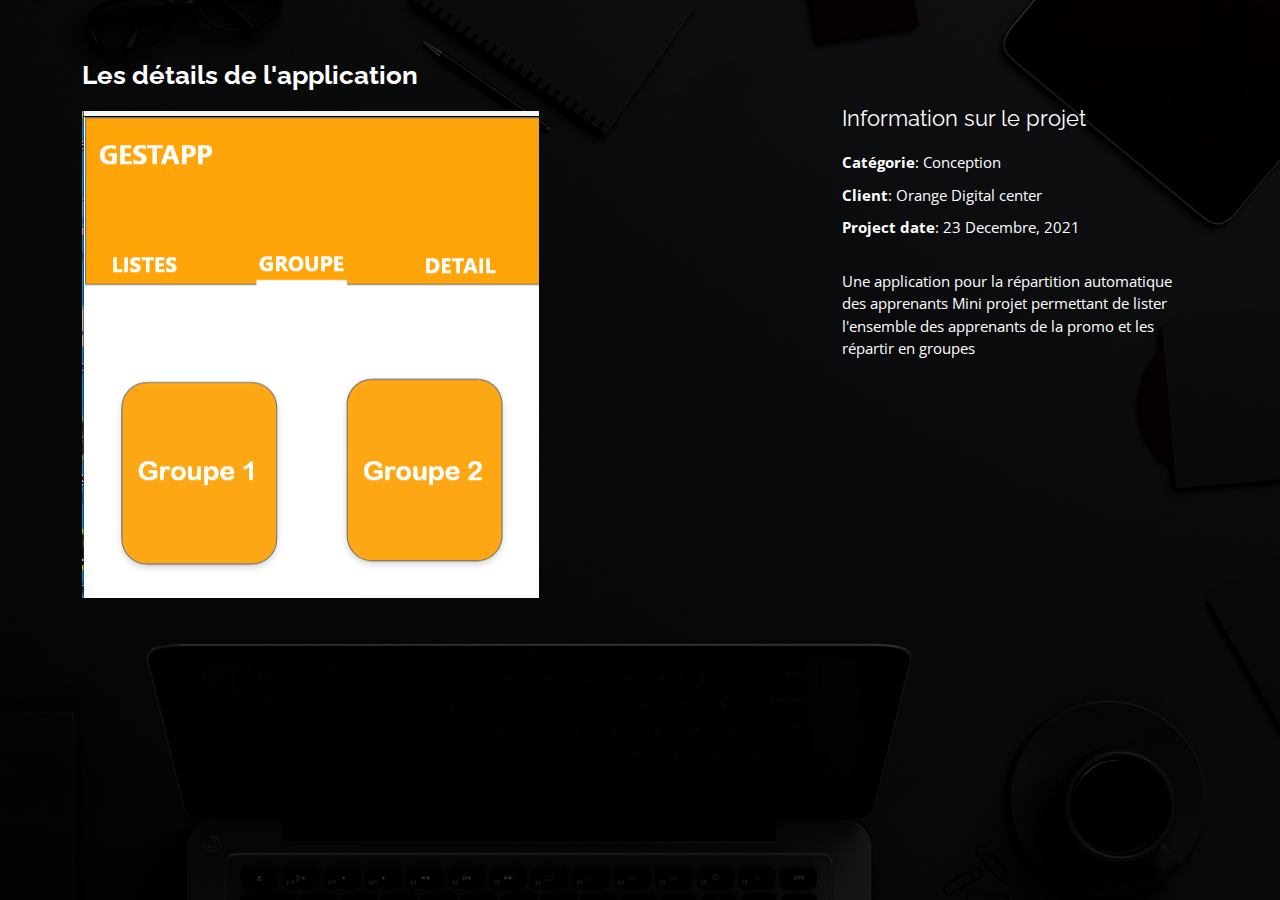
<file: groupe-details.html>
<!DOCTYPE html>
<html lang="en">

<head>
  <meta charset="utf-8">
  <meta content="width=device-width, initial-scale=1.0" name="viewport">

  <title>Portfolio Details</title>
  <meta content="" name="description">
  <meta content="" name="keywords">

  <!-- Favicons -->
  <link href="assets/img/favicon.png" rel="icon">
  <link href="assets/img/apple-touch-icon.png" rel="apple-touch-icon">

  <!-- Google Fonts -->
  <link href="https://fonts.googleapis.com/css?family=Open+Sans:300,300i,400,400i,600,600i,700,700i|Raleway:300,300i,400,400i,500,500i,600,600i,700,700i|Poppins:300,300i,400,400i,500,500i,600,600i,700,700i" rel="stylesheet">

  <!-- Vendor CSS Files -->
  <link href="assets/vendor/bootstrap/css/bootstrap.min.css" rel="stylesheet">
  <link href="assets/vendor/bootstrap-icons/bootstrap-icons.css" rel="stylesheet">
  <link href="assets/vendor/boxicons/css/boxicons.min.css" rel="stylesheet">
  <link href="assets/vendor/glightbox/css/glightbox.min.css" rel="stylesheet">
  <link href="assets/vendor/remixicon/remixicon.css" rel="stylesheet">
  <link href="assets/vendor/swiper/swiper-bundle.min.css" rel="stylesheet">

  <!-- Template Main CSS File -->
  <link href="assets/css/style.css" rel="stylesheet">

  <!-- =======================================================
  * Template Name: Personal - v4.7.0
  * Template URL: https://bootstrapmade.com/personal-free-resume-bootstrap-template/
  * Author: BootstrapMade.com
  * License: https://bootstrapmade.com/license/
  ======================================================== -->
</head>

<body>

  <main id="main">

    <!-- ======= Portfolio Details ======= -->
    <div id="portfolio-details" class="portfolio-details">
      <div class="container">

        <div class="row">

          <div class="col-lg-8">
            <h2 class="portfolio-title">Les détails de l'application</h2>

            <div class="portfolio-details-slider swiper">
              <div class="swiper-wrapper align-items-center">

                <div>
                  <img src="assets/img/app/groupe.png" alt="">
                </div>

              </div>
            </div>

          </div>

          <div class="col-lg-4 portfolio-info">
            <h3>Information sur le projet</h3>
            <ul>
              <li><strong>Catégorie</strong>: Conception</li>
              <li><strong>Client</strong>: Orange Digital center</li>
              <li><strong>Project date</strong>: 23 Decembre, 2021</li>
            </ul>

            <p>
              Une application pour la répartition automatique des apprenants
              Mini projet  permettant de lister l'ensemble des apprenants de la promo et les répartir en groupes
            </p>
          </div>

        </div>

      </div>
    </div><!-- End Portfolio Details -->

  </main><!-- End #main -->

  <!-- Vendor JS Files -->
  <script src="assets/vendor/purecounter/purecounter.js"></script>
  <script src="assets/vendor/bootstrap/js/bootstrap.bundle.min.js"></script>
  <script src="assets/vendor/glightbox/js/glightbox.min.js"></script>
  <script src="assets/vendor/isotope-layout/isotope.pkgd.min.js"></script>
  <script src="assets/vendor/swiper/swiper-bundle.min.js"></script>
  <script src="assets/vendor/waypoints/noframework.waypoints.js"></script>
  <script src="assets/vendor/php-email-form/validate.js"></script>

  <!-- Template Main JS File -->
  <script src="assets/js/main.js"></script>

</body>

</html>
</file>
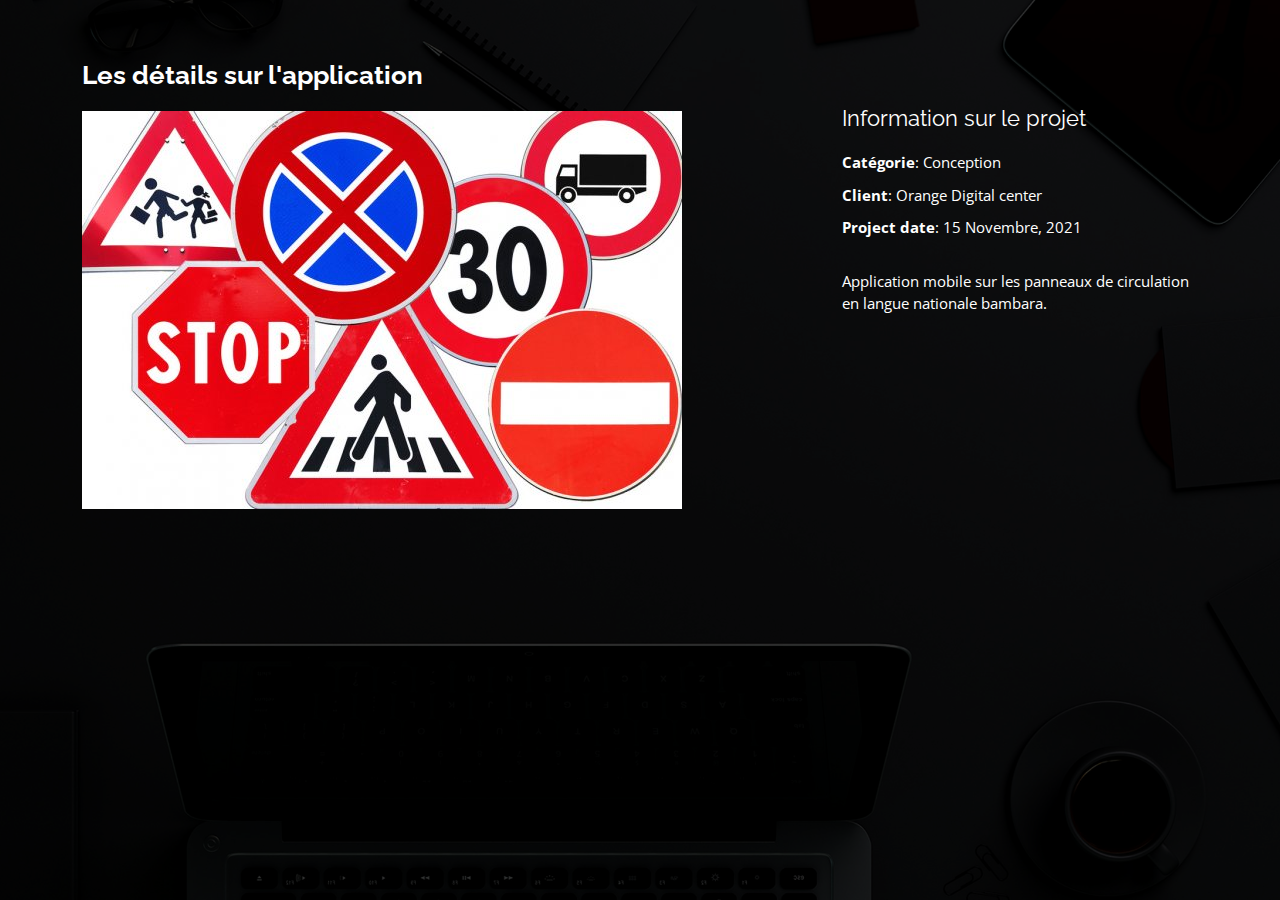
<file: panneau-details.html>
<!DOCTYPE html>
<html lang="en">

<head>
  <meta charset="utf-8">
  <meta content="width=device-width, initial-scale=1.0" name="viewport">

  <title>Portfolio Details</title>
  <meta content="" name="description">
  <meta content="" name="keywords">

  <!-- Favicons -->
  <link href="assets/img/favicon.png" rel="icon">
  <link href="assets/img/apple-touch-icon.png" rel="apple-touch-icon">

  <!-- Google Fonts -->
  <link href="https://fonts.googleapis.com/css?family=Open+Sans:300,300i,400,400i,600,600i,700,700i|Raleway:300,300i,400,400i,500,500i,600,600i,700,700i|Poppins:300,300i,400,400i,500,500i,600,600i,700,700i" rel="stylesheet">

  <!-- Vendor CSS Files -->
  <link href="assets/vendor/bootstrap/css/bootstrap.min.css" rel="stylesheet">
  <link href="assets/vendor/bootstrap-icons/bootstrap-icons.css" rel="stylesheet">
  <link href="assets/vendor/boxicons/css/boxicons.min.css" rel="stylesheet">
  <link href="assets/vendor/glightbox/css/glightbox.min.css" rel="stylesheet">
  <link href="assets/vendor/remixicon/remixicon.css" rel="stylesheet">
  <link href="assets/vendor/swiper/swiper-bundle.min.css" rel="stylesheet">

  <!-- Template Main CSS File -->
  <link href="assets/css/style.css" rel="stylesheet">

  <!-- =======================================================
  * Template Name: Personal - v4.7.0
  * Template URL: https://bootstrapmade.com/personal-free-resume-bootstrap-template/
  * Author: BootstrapMade.com
  * License: https://bootstrapmade.com/license/
  ======================================================== -->
</head>

<body>

  <main id="main">

    <!-- ======= Portfolio Details ======= -->
    <div id="portfolio-details" class="portfolio-details">
      <div class="container">

        <div class="row">

          <div class="col-lg-8">
            <h2 class="portfolio-title">Les détails sur l'application</h2>

            <div class="portfolio-details-slider swiper">
              <div class="swiper-wrapper align-items-center">

                <div>
                  <img src="assets/img/app/panneau.jpg" alt="">
                </div>

              </div>
            </div>

          </div>

          <div class="col-lg-4 portfolio-info">
            <h3>Information sur le projet</h3>
            <ul>
              <li><strong>Catégorie</strong>: Conception</li>
              <li><strong>Client</strong>: Orange Digital center</li>
              <li><strong>Project date</strong>: 15 Novembre, 2021</li>
            </ul>

            <p>
              Application mobile sur les panneaux de circulation en langue nationale bambara.
            </p>
          </div>

        </div>

      </div>
    </div><!-- End Portfolio Details -->

  </main><!-- End #main -->

  <!-- Vendor JS Files -->
  <script src="assets/vendor/purecounter/purecounter.js"></script>
  <script src="assets/vendor/bootstrap/js/bootstrap.bundle.min.js"></script>
  <script src="assets/vendor/glightbox/js/glightbox.min.js"></script>
  <script src="assets/vendor/isotope-layout/isotope.pkgd.min.js"></script>
  <script src="assets/vendor/swiper/swiper-bundle.min.js"></script>
  <script src="assets/vendor/waypoints/noframework.waypoints.js"></script>
  <script src="assets/vendor/php-email-form/validate.js"></script>

  <!-- Template Main JS File -->
  <script src="assets/js/main.js"></script>

</body>

</html>
</file>
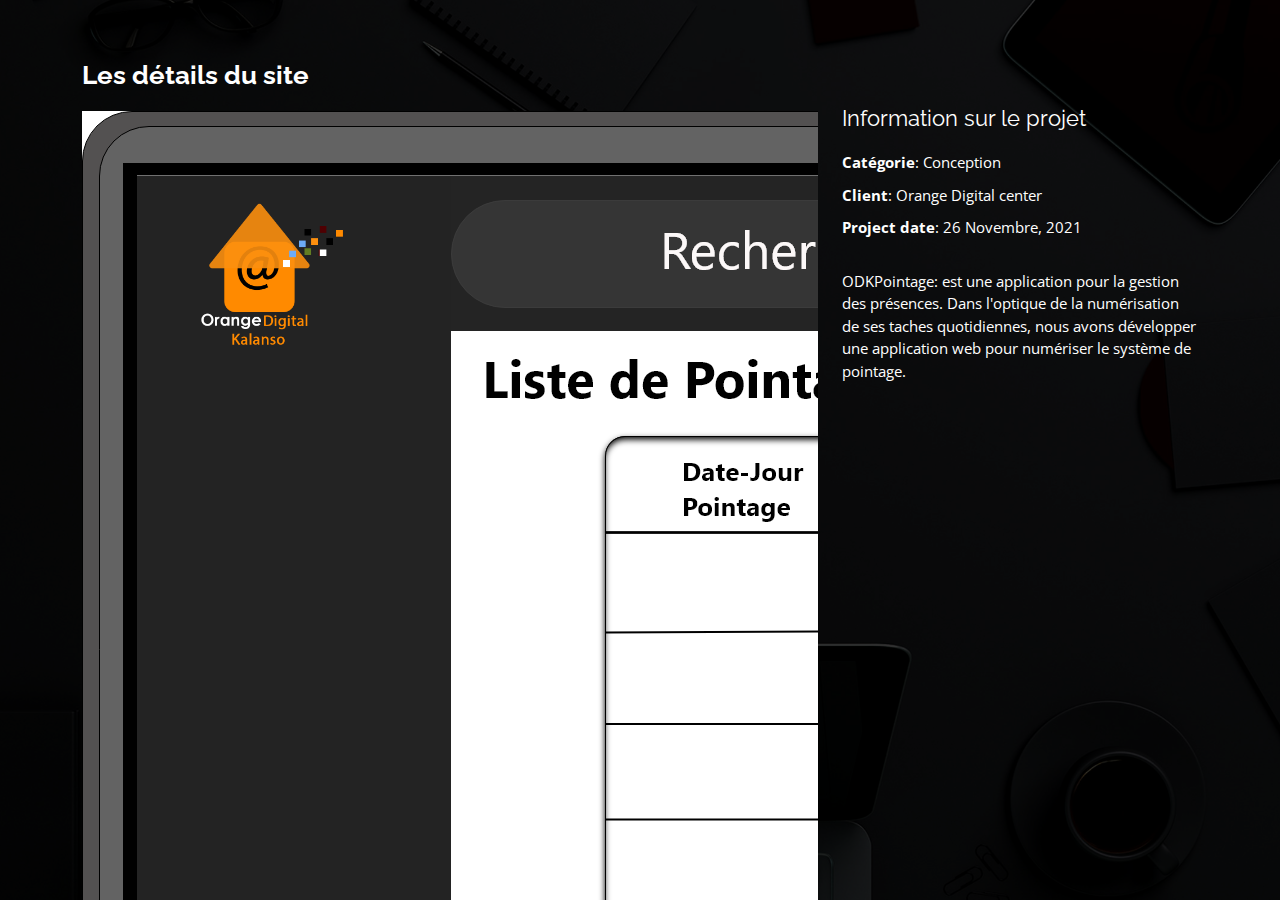
<file: pointage-details.html>
<!DOCTYPE html>
<html lang="en">

<head>
  <meta charset="utf-8">
  <meta content="width=device-width, initial-scale=1.0" name="viewport">

  <title>Portfolio Details</title>
  <meta content="" name="description">
  <meta content="" name="keywords">

  <!-- Favicons -->
  <link href="assets/img/favicon.png" rel="icon">
  <link href="assets/img/apple-touch-icon.png" rel="apple-touch-icon">

  <!-- Google Fonts -->
  <link href="https://fonts.googleapis.com/css?family=Open+Sans:300,300i,400,400i,600,600i,700,700i|Raleway:300,300i,400,400i,500,500i,600,600i,700,700i|Poppins:300,300i,400,400i,500,500i,600,600i,700,700i" rel="stylesheet">

  <!-- Vendor CSS Files -->
  <link href="assets/vendor/bootstrap/css/bootstrap.min.css" rel="stylesheet">
  <link href="assets/vendor/bootstrap-icons/bootstrap-icons.css" rel="stylesheet">
  <link href="assets/vendor/boxicons/css/boxicons.min.css" rel="stylesheet">
  <link href="assets/vendor/glightbox/css/glightbox.min.css" rel="stylesheet">
  <link href="assets/vendor/remixicon/remixicon.css" rel="stylesheet">
  <link href="assets/vendor/swiper/swiper-bundle.min.css" rel="stylesheet">

  <!-- Template Main CSS File -->
  <link href="assets/css/style.css" rel="stylesheet">

  <!-- =======================================================
  * Template Name: Personal - v4.7.0
  * Template URL: https://bootstrapmade.com/personal-free-resume-bootstrap-template/
  * Author: BootstrapMade.com
  * License: https://bootstrapmade.com/license/
  ======================================================== -->
</head>

<body>

  <main id="main">

    <!-- ======= Portfolio Details ======= -->
    <div id="portfolio-details" class="portfolio-details">
      <div class="container">

        <div class="row">

          <div class="col-lg-8">
            <h2 class="portfolio-title">Les détails du site</h2>

            <div class="portfolio-details-slider swiper">
              <div class="swiper-wrapper align-items-center">

                <div>
                  <img src="assets/img/web/pointage.png" alt="">
                </div>

              </div>
            </div>

          </div>

          <div class="col-lg-4 portfolio-info">
            <h3>Information sur le projet</h3>
            <ul>
              <li><strong>Catégorie</strong>: Conception</li>
              <li><strong>Client</strong>: Orange Digital center</li>
              <li><strong>Project date</strong>: 26 Novembre, 2021</li>
            </ul>

            <p>
              ODKPointage: est une application pour la gestion des présences. Dans l'optique de la numérisation de ses taches quotidiennes, nous avons développer une application web pour numériser le système de pointage.
            </p>
          </div>

        </div>

      </div>
    </div><!-- End Portfolio Details -->

  </main><!-- End #main -->

  <!-- Vendor JS Files -->
  <script src="assets/vendor/purecounter/purecounter.js"></script>
  <script src="assets/vendor/bootstrap/js/bootstrap.bundle.min.js"></script>
  <script src="assets/vendor/glightbox/js/glightbox.min.js"></script>
  <script src="assets/vendor/isotope-layout/isotope.pkgd.min.js"></script>
  <script src="assets/vendor/swiper/swiper-bundle.min.js"></script>
  <script src="assets/vendor/waypoints/noframework.waypoints.js"></script>
  <script src="assets/vendor/php-email-form/validate.js"></script>

  <!-- Template Main JS File -->
  <script src="assets/js/main.js"></script>

</body>

</html>
</file>
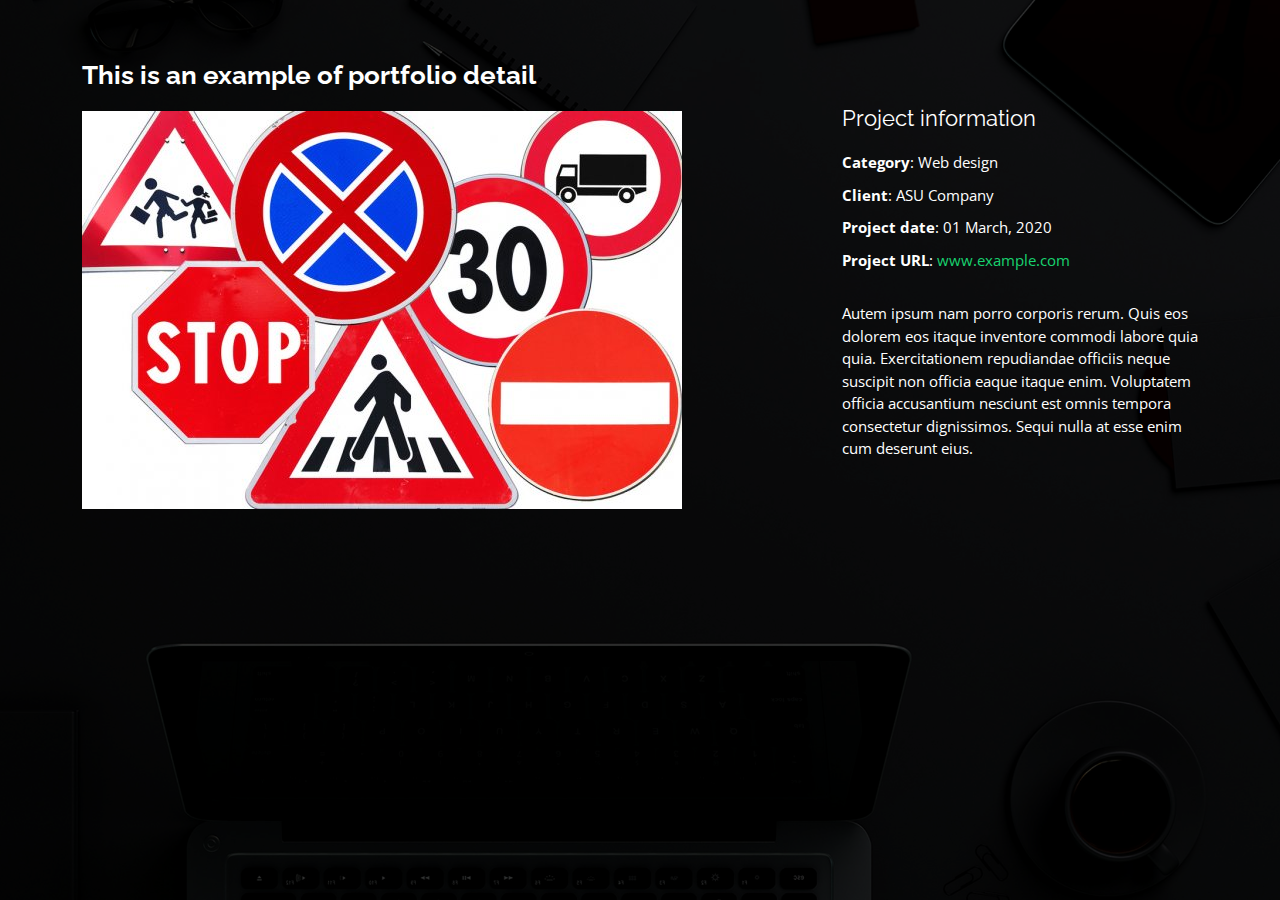
<file: portfolio-details.html>
<!DOCTYPE html>
<html lang="en">

<head>
  <meta charset="utf-8">
  <meta content="width=device-width, initial-scale=1.0" name="viewport">

  <title>Portfolio Details - Personal Bootstrap Template</title>
  <meta content="" name="description">
  <meta content="" name="keywords">

  <!-- Favicons -->
  <link href="assets/img/favicon.png" rel="icon">
  <link href="assets/img/apple-touch-icon.png" rel="apple-touch-icon">

  <!-- Google Fonts -->
  <link href="https://fonts.googleapis.com/css?family=Open+Sans:300,300i,400,400i,600,600i,700,700i|Raleway:300,300i,400,400i,500,500i,600,600i,700,700i|Poppins:300,300i,400,400i,500,500i,600,600i,700,700i" rel="stylesheet">

  <!-- Vendor CSS Files -->
  <link href="assets/vendor/bootstrap/css/bootstrap.min.css" rel="stylesheet">
  <link href="assets/vendor/bootstrap-icons/bootstrap-icons.css" rel="stylesheet">
  <link href="assets/vendor/boxicons/css/boxicons.min.css" rel="stylesheet">
  <link href="assets/vendor/glightbox/css/glightbox.min.css" rel="stylesheet">
  <link href="assets/vendor/remixicon/remixicon.css" rel="stylesheet">
  <link href="assets/vendor/swiper/swiper-bundle.min.css" rel="stylesheet">

  <!-- Template Main CSS File -->
  <link href="assets/css/style.css" rel="stylesheet">

  <!-- =======================================================
  * Template Name: Personal - v4.7.0
  * Template URL: https://bootstrapmade.com/personal-free-resume-bootstrap-template/
  * Author: BootstrapMade.com
  * License: https://bootstrapmade.com/license/
  ======================================================== -->
</head>

<body>

  <main id="main">

    <!-- ======= Portfolio Details ======= -->
    <div id="portfolio-details" class="portfolio-details">
      <div class="container">

        <div class="row">

          <div class="col-lg-8">
            <h2 class="portfolio-title">This is an example of portfolio detail</h2>

            <div class="portfolio-details-slider swiper">
              <div class="swiper-wrapper align-items-center">

                <div>
                  <img src="assets/img/app/panneau.jpg" alt="">
                </div>

              </div>
            </div>

          </div>

          <div class="col-lg-4 portfolio-info">
            <h3>Project information</h3>
            <ul>
              <li><strong>Category</strong>: Web design</li>
              <li><strong>Client</strong>: ASU Company</li>
              <li><strong>Project date</strong>: 01 March, 2020</li>
              <li><strong>Project URL</strong>: <a href="#">www.example.com</a></li>
            </ul>

            <p>
              Autem ipsum nam porro corporis rerum. Quis eos dolorem eos itaque inventore commodi labore quia quia. Exercitationem repudiandae officiis neque suscipit non officia eaque itaque enim. Voluptatem officia accusantium nesciunt est omnis tempora consectetur dignissimos. Sequi nulla at esse enim cum deserunt eius.
            </p>
          </div>

        </div>

      </div>
    </div><!-- End Portfolio Details -->

  </main><!-- End #main -->

  <!-- Vendor JS Files -->
  <script src="assets/vendor/purecounter/purecounter.js"></script>
  <script src="assets/vendor/bootstrap/js/bootstrap.bundle.min.js"></script>
  <script src="assets/vendor/glightbox/js/glightbox.min.js"></script>
  <script src="assets/vendor/isotope-layout/isotope.pkgd.min.js"></script>
  <script src="assets/vendor/swiper/swiper-bundle.min.js"></script>
  <script src="assets/vendor/waypoints/noframework.waypoints.js"></script>
  <script src="assets/vendor/php-email-form/validate.js"></script>

  <!-- Template Main JS File -->
  <script src="assets/js/main.js"></script>

</body>

</html>
</file>
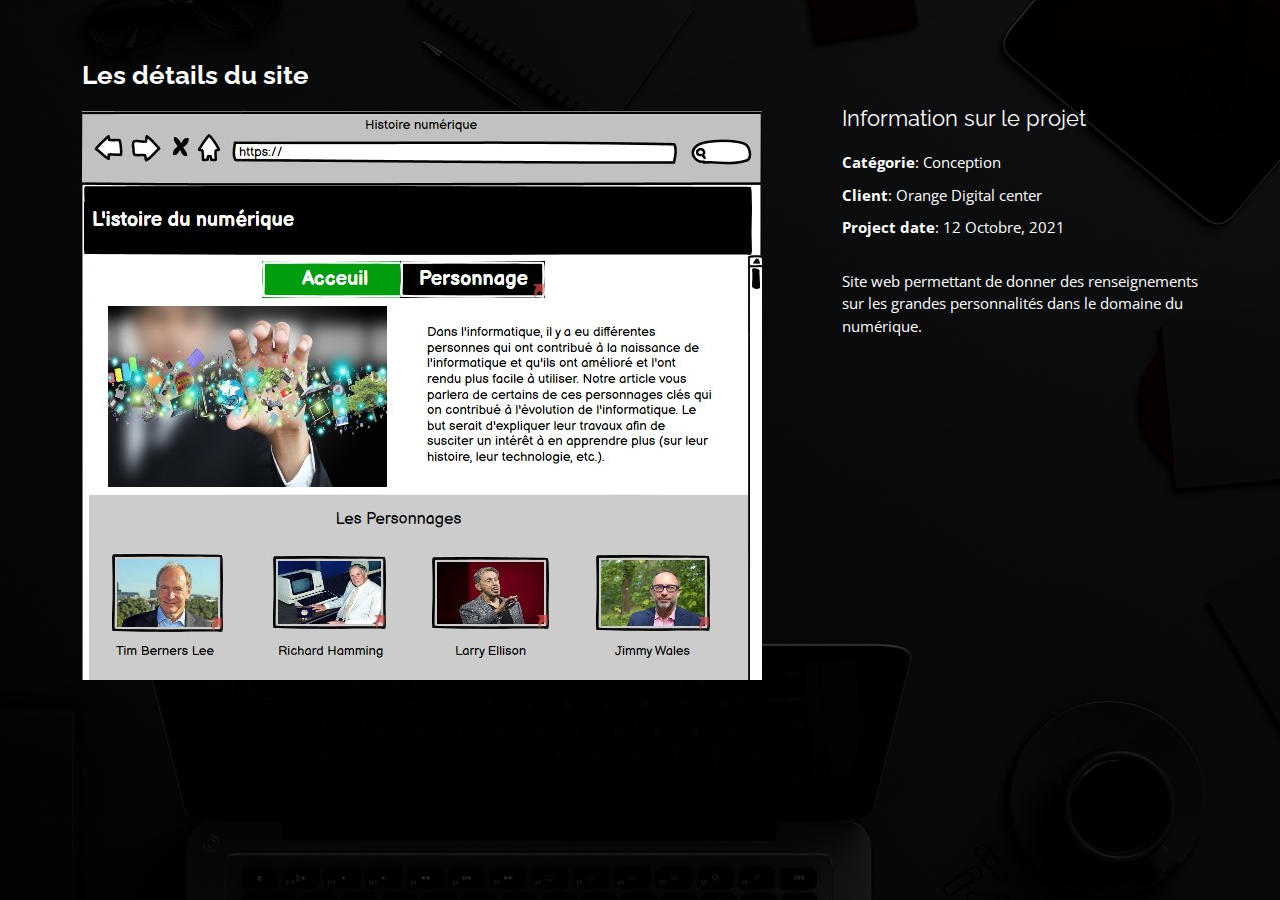
<file: vitrine-details.html>
<!DOCTYPE html>
<html lang="en">

<head>
  <meta charset="utf-8">
  <meta content="width=device-width, initial-scale=1.0" name="viewport">

  <title>Portfolio Details</title>
  <meta content="" name="description">
  <meta content="" name="keywords">

  <!-- Favicons -->
  <link href="assets/img/favicon.png" rel="icon">
  <link href="assets/img/apple-touch-icon.png" rel="apple-touch-icon">

  <!-- Google Fonts -->
  <link href="https://fonts.googleapis.com/css?family=Open+Sans:300,300i,400,400i,600,600i,700,700i|Raleway:300,300i,400,400i,500,500i,600,600i,700,700i|Poppins:300,300i,400,400i,500,500i,600,600i,700,700i" rel="stylesheet">

  <!-- Vendor CSS Files -->
  <link href="assets/vendor/bootstrap/css/bootstrap.min.css" rel="stylesheet">
  <link href="assets/vendor/bootstrap-icons/bootstrap-icons.css" rel="stylesheet">
  <link href="assets/vendor/boxicons/css/boxicons.min.css" rel="stylesheet">
  <link href="assets/vendor/glightbox/css/glightbox.min.css" rel="stylesheet">
  <link href="assets/vendor/remixicon/remixicon.css" rel="stylesheet">
  <link href="assets/vendor/swiper/swiper-bundle.min.css" rel="stylesheet">

  <!-- Template Main CSS File -->
  <link href="assets/css/style.css" rel="stylesheet">

  <!-- =======================================================
  * Template Name: Personal - v4.7.0
  * Template URL: https://bootstrapmade.com/personal-free-resume-bootstrap-template/
  * Author: BootstrapMade.com
  * License: https://bootstrapmade.com/license/
  ======================================================== -->
</head>

<body>

  <main id="main">

    <!-- ======= Portfolio Details ======= -->
    <div id="portfolio-details" class="portfolio-details">
      <div class="container">

        <div class="row">

          <div class="col-lg-8">
            <h2 class="portfolio-title">Les détails du site</h2>

            <div class="portfolio-details-slider swiper">
              <div class="swiper-wrapper align-items-center">

                <div>
                  <img src="assets/img/web/vitrine.jpg" alt="">
                </div>

              </div>
            </div>

          </div>

          <div class="col-lg-4 portfolio-info">
            <h3>Information sur le projet</h3>
            <ul>
              <li><strong>Catégorie</strong>: Conception</li>
              <li><strong>Client</strong>: Orange Digital center</li>
              <li><strong>Project date</strong>: 12 Octobre, 2021</li>
            </ul>

            <p>
              Site web permettant de donner des renseignements sur les grandes personnalités dans le domaine du numérique.
            </p>
          </div>

        </div>

      </div>
    </div><!-- End Portfolio Details -->

  </main><!-- End #main -->

  <!-- Vendor JS Files -->
  <script src="assets/vendor/purecounter/purecounter.js"></script>
  <script src="assets/vendor/bootstrap/js/bootstrap.bundle.min.js"></script>
  <script src="assets/vendor/glightbox/js/glightbox.min.js"></script>
  <script src="assets/vendor/isotope-layout/isotope.pkgd.min.js"></script>
  <script src="assets/vendor/swiper/swiper-bundle.min.js"></script>
  <script src="assets/vendor/waypoints/noframework.waypoints.js"></script>
  <script src="assets/vendor/php-email-form/validate.js"></script>

  <!-- Template Main JS File -->
  <script src="assets/js/main.js"></script>

</body>

</html>
</file>
<file: assets/css/style.css>
/*--------------------------------------------------------------
# General
--------------------------------------------------------------*/
body {
  font-family: "Open Sans", sans-serif;
  background-color: #040404;
  color: #fff;
  position: relative;
  background: transparent;
}
body::before {
  content: "";
  position: fixed;
  background: #040404 url("../img/black.jpg") top right no-repeat;
  background-size: cover;
  left: 0;
  right: 0;
  top: 0;
  height: 100vh;
  z-index: -1;
}
@media (min-width: 1024px) {
  body::before {
    background-attachment: fixed;
  }
}

a {
  color: #18d26e;
  text-decoration: none;
}

a:hover {
  color: #35e888;
  text-decoration: none;
}

h1, h2, h3, h4, h5, h6 {
  font-family: "Raleway", sans-serif;
}

/*--------------------------------------------------------------
# Header
--------------------------------------------------------------*/
#header {
  transition: ease-in-out 0.3s;
  position: relative;
  height: 100vh;
  display: flex;
  align-items: center;
  z-index: 997;
  overflow-y: auto;
}
#header * {
  transition: ease-in-out 0.3s;
}
#header h1 {
  font-size: 48px;
  margin: 0;
  padding: 0;
  line-height: 1;
  font-weight: 700;
  font-family: "Poppins", sans-serif;
}
#header h1 a, #header h1 a:hover {
  color: #fff;
  line-height: 1;
  display: inline-block;
}
#header h2 {
  font-size: 24px;
  margin-top: 20px;
  color: rgba(255, 255, 255, 0.8);
}
#header h2 span {
  color: #fff;
  border-bottom: 2px solid #18d26e;
  padding-bottom: 6px;
}
#header img {
  padding: 0;
  margin: 0;
}
#header .social-links {
  margin-top: 40px;
  display: flex;
}
#header .social-links a {
  font-size: 16px;
  display: flex;
  justify-content: center;
  align-items: center;
  background: rgba(255, 255, 255, 0.1);
  color: #fff;
  line-height: 1;
  margin-right: 8px;
  border-radius: 50%;
  width: 40px;
  height: 40px;
}
#header .social-links a:hover {
  background: #18d26e;
}
@media (max-width: 992px) {
  #header h1 {
    font-size: 36px;
  }
  #header h2 {
    font-size: 20px;
    line-height: 30px;
  }
  #header .social-links {
    margin-top: 15px;
  }
  #header .container {
    display: flex;
    flex-direction: column;
    align-items: center;
  }
}

/* Header Top */
#header.header-top {
  height: 80px;
  position: fixed;
  left: 0;
  top: 0;
  right: 0;
  background: rgba(0, 0, 0, 0.9);
}
#header.header-top .social-links, #header.header-top h2 {
  display: none;
}
#header.header-top h1 {
  margin-right: auto;
  font-size: 36px;
}
#header.header-top .container {
  display: flex;
  align-items: center;
}
#header.header-top .navbar {
  margin: 0;
}
@media (max-width: 768px) {
  #header.header-top {
    height: 60px;
  }
  #header.header-top h1 {
    font-size: 26px;
  }
}

/*--------------------------------------------------------------
# Navigation Menu
--------------------------------------------------------------*/
/**
* Desktop Navigation 
*/
.navbar {
  padding: 0;
  margin-top: 35px;
}
.navbar ul {
  margin: 0;
  padding: 0;
  display: flex;
  list-style: none;
  align-items: center;
}
.navbar li {
  position: relative;
}
.navbar li + li {
  margin-left: 30px;
}
.navbar a, .navbar a:focus {
  display: flex;
  align-items: center;
  justify-content: space-between;
  padding: 0;
  font-family: "Poppins", sans-serif;
  font-size: 16px;
  font-weight: 400;
  color: rgba(255, 255, 255, 0.7);
  white-space: nowrap;
  transition: 0.3s;
}
.navbar a i, .navbar a:focus i {
  font-size: 12px;
  line-height: 0;
  margin-left: 5px;
}
.navbar a:before {
  content: "";
  position: absolute;
  width: 0;
  height: 2px;
  bottom: -4px;
  left: 0;
  background-color: #18d26e;
  visibility: hidden;
  width: 0px;
  transition: all 0.3s ease-in-out 0s;
}
.navbar a:hover:before, .navbar li:hover > a:before, .navbar .active:before {
  visibility: visible;
  width: 25px;
}
.navbar a:hover, .navbar .active, .navbar .active:focus, .navbar li:hover > a {
  color: #fff;
}

/**
* Mobile Navigation 
*/
.mobile-nav-toggle {
  color: #fff;
  font-size: 28px;
  cursor: pointer;
  display: none;
  line-height: 0;
  transition: 0.5s;
  position: fixed;
  right: 15px;
  top: 15px;
}

@media (max-width: 991px) {
  .mobile-nav-toggle {
    display: block;
  }

  .navbar ul {
    display: none;
  }
}
.navbar-mobile {
  position: fixed;
  overflow: hidden;
  top: 0;
  right: 0;
  left: 0;
  bottom: 0;
  background: rgba(0, 0, 0, 0.9);
  transition: 0.3s;
  z-index: 999;
  margin-top: 0;
}
.navbar-mobile .mobile-nav-toggle {
  position: absolute;
  top: 15px;
  right: 15px;
}
.navbar-mobile ul {
  display: block;
  position: absolute;
  top: 55px;
  right: 15px;
  bottom: 45px;
  left: 15px;
  padding: 10px 0;
  overflow-y: auto;
  transition: 0.3s;
  border: 2px solid rgba(255, 255, 255, 0.2);
}
.navbar-mobile li {
  padding: 12px 20px;
}
.navbar-mobile li + li {
  margin: 0;
}
.navbar-mobile a, .navbar-mobile a:focus {
  font-size: 16px;
  position: relative;
}

/*--------------------------------------------------------------
# Sections General
--------------------------------------------------------------*/
section {
  overflow: hidden;
  position: absolute;
  width: 100%;
  top: 140px;
  bottom: 100%;
  opacity: 0;
  transition: ease-in-out 0.4s;
  z-index: 2;
}
section.section-show {
  top: 100px;
  bottom: auto;
  opacity: 1;
  padding-bottom: 45px;
}
section .container {
  background: rgba(0, 0, 0, 0.9);
  padding: 30px;
}
@media (max-width: 768px) {
  section {
    top: 120px;
  }
  section.section-show {
    top: 80px;
  }
}

.section-title h2 {
  font-size: 14px;
  font-weight: 500;
  padding: 0;
  line-height: 1px;
  margin: 0 0 20px 0;
  letter-spacing: 2px;
  text-transform: uppercase;
  color: #aaaaaa;
  font-family: "Poppins", sans-serif;
}
.section-title h2::after {
  content: "";
  width: 120px;
  height: 1px;
  display: inline-block;
  background: #4ceb95;
  margin: 4px 10px;
}
.section-title p {
  margin: 0;
  margin: -15px 0 15px 0;
  font-size: 36px;
  font-weight: 700;
  text-transform: uppercase;
  font-family: "Poppins", sans-serif;
  color: #fff;
}

/*--------------------------------------------------------------
# About
--------------------------------------------------------------*/
.about-me .content h3 {
  font-weight: 700;
  font-size: 26px;
  color: #18d26e;
}
.about-me .content ul {
  list-style: none;
  padding: 0;
}
.about-me .content ul li {
  margin-bottom: 20px;
  display: flex;
  align-items: center;
}
.about-me .content ul strong {
  margin-right: 10px;
}
.about-me .content ul i {
  font-size: 16px;
  margin-right: 5px;
  color: #18d26e;
  line-height: 0;
}
.about-me .content p:last-child {
  margin-bottom: 0;
}

/*--------------------------------------------------------------
# Counts
--------------------------------------------------------------*/
.counts {
  padding: 70px 0 60px;
}
.counts .count-box {
  padding: 30px 30px 25px 30px;
  width: 100%;
  position: relative;
  text-align: center;
  background: rgba(255, 255, 255, 0.08);
}
.counts .count-box i {
  position: absolute;
  top: -25px;
  left: 50%;
  transform: translateX(-50%);
  font-size: 24px;
  background: rgba(255, 255, 255, 0.1);
  padding: 12px;
  color: #18d26e;
  border-radius: 50px;
  line-height: 0;
}
.counts .count-box span {
  font-size: 36px;
  display: block;
  font-weight: 600;
  color: #fff;
}
.counts .count-box p {
  padding: 0;
  margin: 0;
  font-family: "Raleway", sans-serif;
  font-size: 14px;
}

/*--------------------------------------------------------------
# Skills
--------------------------------------------------------------*/
.skills .progress {
  height: 60px;
  display: block;
  background: none;
  border-radius: 0;
}
.skills .progress .skill {
  padding: 10px 0;
  margin: 0;
  text-transform: uppercase;
  display: block;
  font-weight: 600;
  font-family: "Poppins", sans-serif;
  color: #fff;
}
.skills .progress .skill .val {
  float: right;
  font-style: normal;
}
.skills .progress-bar-wrap {
  background: rgba(255, 255, 255, 0.2);
}
.skills .progress-bar {
  width: 1px;
  height: 10px;
  transition: 0.9s;
  background-color: #18d26e;
}

/*--------------------------------------------------------------
# Interests
--------------------------------------------------------------*/
.interests .icon-box {
  display: flex;
  align-items: center;
  padding: 20px;
  background: rgba(255, 255, 255, 0.08);
  transition: ease-in-out 0.3s;
}
.interests .icon-box i {
  font-size: 32px;
  padding-right: 10px;
  line-height: 1;
}
.interests .icon-box h3 {
  font-weight: 700;
  margin: 0;
  padding: 0;
  line-height: 1;
  font-size: 16px;
  color: #fff;
}
.interests .icon-box:hover {
  background: rgba(255, 255, 255, 0.12);
}

/*--------------------------------------------------------------
# Testimonials
--------------------------------------------------------------*/
.testimonials .testimonials-carousel, .testimonials .testimonials-slider {
  overflow: hidden;
}
.testimonials .testimonial-item {
  box-sizing: content-box;
  min-height: 320px;
}
.testimonials .testimonial-item .testimonial-img {
  width: 90px;
  border-radius: 50%;
  margin: 40px 0 0 40px;
  position: relative;
  z-index: 2;
  border: 6px solid rgba(255, 255, 255, 0.12);
}
.testimonials .testimonial-item h3 {
  font-size: 18px;
  font-weight: bold;
  margin: 10px 0 5px 45px;
  color: #fff;
}
.testimonials .testimonial-item h4 {
  font-size: 14px;
  color: #999;
  margin: 0 0 0 45px;
}
.testimonials .testimonial-item .quote-icon-left, .testimonials .testimonial-item .quote-icon-right {
  color: rgba(255, 255, 255, 0.25);
  font-size: 26px;
}
.testimonials .testimonial-item .quote-icon-left {
  display: inline-block;
  left: -5px;
  position: relative;
}
.testimonials .testimonial-item .quote-icon-right {
  display: inline-block;
  right: -5px;
  position: relative;
  top: 10px;
}
/* .testimonials .testimonial-item p {
  font-style: italic;
  margin: 0 15px 0 15px;
  padding: 20px 20px 60px 20px;
  background: rgba(255, 255, 255, 0.1);
  position: relative;
  border-radius: 6px;
  position: relative;
  z-index: 1;
} */
.testimonials .swiper-pagination {
  margin-top: 20px;
  position: relative;
}
.testimonials .swiper-pagination .swiper-pagination-bullet {
  width: 12px;
  height: 12px;
  opacity: 1;
  background-color: rgba(255, 255, 255, 0.3);
}
.testimonials .swiper-pagination .swiper-pagination-bullet-active {
  background-color: #18d26e;
}

/*--------------------------------------------------------------
# Resume
--------------------------------------------------------------*/
.resume .resume-title {
  font-size: 26px;
  font-weight: 700;
  margin-top: 20px;
  margin-bottom: 20px;
  color: #fff;
}
.resume .resume-item {
  padding: 0 0 20px 20px;
  margin-top: -2px;
  border-left: 2px solid rgba(255, 255, 255, 0.2);
  position: relative;
}
.resume .resume-item h4 {
  line-height: 18px;
  font-size: 18px;
  font-weight: 600;
  text-transform: uppercase;
  font-family: "Poppins", sans-serif;
  color: #18d26e;
  margin-bottom: 10px;
}
.resume .resume-item h5 {
  font-size: 16px;
  background: rgba(255, 255, 255, 0.15);
  padding: 5px 15px;
  display: inline-block;
  font-weight: 600;
  margin-bottom: 10px;
}
.resume .resume-item ul {
  padding-left: 20px;
}
.resume .resume-item ul li {
  padding-bottom: 10px;
}
.resume .resume-item:last-child {
  padding-bottom: 0;
}
.resume .resume-item::before {
  content: "";
  position: absolute;
  width: 16px;
  height: 16px;
  border-radius: 50px;
  left: -9px;
  top: 0;
  background: #18d26e;
  border: 2px solid #18d26e;
}

/*--------------------------------------------------------------
# Services
--------------------------------------------------------------*/
.services .icon-box {
  text-align: center;
  background: rgba(204, 204, 204, 0.1);
  padding: 80px 20px;
  transition: all ease-in-out 0.3s;
}
.services .icon-box .icon {
  margin: 0 auto;
  width: 64px;
  height: 64px;
  background: #18d26e;
  border-radius: 5px;
  transition: all 0.3s ease-out 0s;
  display: flex;
  align-items: center;
  justify-content: center;
  margin-bottom: 20px;
  transform-style: preserve-3d;
}
.services .icon-box .icon i {
  color: #fff;
  font-size: 28px;
}
.services .icon-box .icon::before {
  position: absolute;
  content: "";
  left: -8px;
  top: -8px;
  height: 100%;
  width: 100%;
  background: rgba(255, 255, 255, 0.15);
  border-radius: 5px;
  transition: all 0.3s ease-out 0s;
  transform: translateZ(-1px);
}
.services .icon-box h4 {
  font-weight: 700;
  margin-bottom: 15px;
  font-size: 24px;
}
.services .icon-box h4 a {
  color: #fff;
}
.services .icon-box p {
  line-height: 24px;
  font-size: 14px;
  margin-bottom: 0;
}
.services .icon-box:hover {
  background: #18d26e;
  border-color: #18d26e;
}
.services .icon-box:hover .icon {
  background: #fff;
}
.services .icon-box:hover .icon i {
  color: #18d26e;
}
.services .icon-box:hover .icon::before {
  background: #35e888;
}
.services .icon-box:hover h4 a, .services .icon-box:hover p {
  color: #fff;
}

/*--------------------------------------------------------------
# Portfolio
--------------------------------------------------------------*/
.portfolio .portfolio-item {
  margin-bottom: 30px;
}
.portfolio #portfolio-flters {
  padding: 0;
  margin: 0 auto 15px auto;
  list-style: none;
  text-align: center;
  border-radius: 50px;
  padding: 2px 15px;
}
.portfolio #portfolio-flters li {
  cursor: pointer;
  display: inline-block;
  padding: 8px 16px 10px 16px;
  font-size: 14px;
  font-weight: 600;
  line-height: 1;
  text-transform: uppercase;
  color: #fff;
  background: rgba(255, 255, 255, 0.1);
  margin: 0 3px 10px 3px;
  transition: all 0.3s ease-in-out;
  border-radius: 4px;
}
.portfolio #portfolio-flters li:hover, .portfolio #portfolio-flters li.filter-active {
  background: #18d26e;
}
.portfolio #portfolio-flters li:last-child {
  margin-right: 0;
}
.portfolio .portfolio-wrap {
  transition: 0.3s;
  position: relative;
  overflow: hidden;
  z-index: 1;
  background: rgba(0, 0, 0, 0.6);
}
.portfolio .portfolio-wrap::before {
  content: "";
  background: rgba(0, 0, 0, 0.6);
  position: absolute;
  left: 30px;
  right: 30px;
  top: 30px;
  bottom: 30px;
  transition: all ease-in-out 0.3s;
  z-index: 2;
  opacity: 0;
}
.portfolio .portfolio-wrap .portfolio-info {
  opacity: 0;
  position: absolute;
  top: 0;
  left: 0;
  right: 0;
  bottom: 0;
  text-align: center;
  z-index: 3;
  transition: all ease-in-out 0.3s;
  display: flex;
  flex-direction: column;
  justify-content: center;
  align-items: center;
}
.portfolio .portfolio-wrap .portfolio-info::before {
  display: block;
  content: "";
  width: 48px;
  height: 48px;
  position: absolute;
  top: 35px;
  left: 35px;
  border-top: 3px solid #fff;
  border-left: 3px solid #fff;
  transition: all 0.5s ease 0s;
  z-index: 9994;
}
.portfolio .portfolio-wrap .portfolio-info::after {
  display: block;
  content: "";
  width: 48px;
  height: 48px;
  position: absolute;
  bottom: 35px;
  right: 35px;
  border-bottom: 3px solid #fff;
  border-right: 3px solid #fff;
  transition: all 0.5s ease 0s;
  z-index: 9994;
}
.portfolio .portfolio-wrap .portfolio-info h4 {
  font-size: 20px;
  color: #fff;
  font-weight: 600;
}
.portfolio .portfolio-wrap .portfolio-info p {
  color: #ffffff;
  font-size: 14px;
  text-transform: uppercase;
  padding: 0;
  margin: 0;
}
.portfolio .portfolio-wrap .portfolio-links {
  text-align: center;
  z-index: 4;
}
.portfolio .portfolio-wrap .portfolio-links a {
  color: #fff;
  margin: 0 2px;
  font-size: 28px;
  display: inline-block;
  transition: 0.3s;
}
.portfolio .portfolio-wrap .portfolio-links a:hover {
  color: #63eda3;
}
.portfolio .portfolio-wrap:hover::before {
  top: 0;
  left: 0;
  right: 0;
  bottom: 0;
  opacity: 1;
}
.portfolio .portfolio-wrap:hover .portfolio-info {
  opacity: 1;
}
.portfolio .portfolio-wrap:hover .portfolio-info::before {
  top: 15px;
  left: 15px;
}
.portfolio .portfolio-wrap:hover .portfolio-info::after {
  bottom: 15px;
  right: 15px;
}

/*--------------------------------------------------------------
# Portfolio Details
--------------------------------------------------------------*/
.portfolio-details {
  padding-top: 40px;
  background: rgba(0, 0, 0, 0.8);
  position: fixed;
  left: 0;
  right: 0;
  top: 0;
  bottom: 0;
  overflow-y: auto;
}
.portfolio-details .container {
  padding-top: 20px;
  padding-bottom: 40px;
}
.portfolio-details .portfolio-title {
  font-size: 26px;
  font-weight: 700;
  margin-bottom: 20px;
}
.portfolio-details .portfolio-info {
  padding-top: 45px;
}
.portfolio-details .portfolio-info h3 {
  font-size: 22px;
  font-weight: 400;
  margin-bottom: 20px;
}
.portfolio-details .portfolio-info ul {
  list-style: none;
  padding: 0;
  font-size: 15px;
}
.portfolio-details .portfolio-info ul li + li {
  margin-top: 10px;
}
.portfolio-details .portfolio-info p {
  font-size: 15px;
  padding: 15px 0 0 0;
}
@media (max-width: 992px) {
  .portfolio-details .portfolio-info {
    padding-top: 20px;
  }
}
.portfolio-details .swiper-pagination {
  margin-top: 20px;
  position: relative;
}
.portfolio-details .swiper-pagination .swiper-pagination-bullet {
  width: 12px;
  height: 12px;
  opacity: 1;
  background-color: rgba(255, 255, 255, 0.3);
}
.portfolio-details .swiper-pagination .swiper-pagination-bullet-active {
  background-color: #18d26e;
}

/*--------------------------------------------------------------
# Contact
--------------------------------------------------------------*/
.contact .info-box {
  color: #444444;
  padding: 20px;
  width: 100%;
  background: rgba(255, 255, 255, 0.08);
}
.contact .info-box i.bx {
  font-size: 24px;
  color: #18d26e;
  border-radius: 50%;
  padding: 14px;
  float: left;
  background: rgba(255, 255, 255, 0.1);
}
.contact .info-box h3 {
  font-size: 20px;
  color: rgba(255, 255, 255, 0.5);
  font-weight: 700;
  margin: 10px 0 8px 68px;
}
.contact .info-box p {
  padding: 0;
  color: #fff;
  line-height: 24px;
  font-size: 14px;
  margin: 0 0 0 68px;
}
.contact .info-box .social-links {
  margin: 5px 0 0 68px;
  display: flex;
}
.contact .info-box .social-links a {
  font-size: 18px;
  display: inline-block;
  color: #fff;
  line-height: 1;
  margin-right: 12px;
  transition: 0.3s;
}
.contact .info-box .social-links a:hover {
  color: #18d26e;
}
.contact .php-email-form {
  padding: 30px;
  background: rgba(255, 255, 255, 0.08);
}
.contact .php-email-form .error-message {
  display: none;
  background: rgba(255, 255, 255, 0.08);
  background: #ed3c0d;
  text-align: left;
  padding: 15px;
  font-weight: 600;
}
.contact .php-email-form .error-message br + br {
  margin-top: 25px;
}
.contact .php-email-form .sent-message {
  display: none;
  background: rgba(255, 255, 255, 0.08);
  background: #18d26e;
  text-align: center;
  padding: 15px;
  font-weight: 600;
}
.contact .php-email-form .loading {
  display: none;
  background: rgba(255, 255, 255, 0.08);
  text-align: center;
  padding: 15px;
}
.contact .php-email-form .loading:before {
  content: "";
  display: inline-block;
  border-radius: 50%;
  width: 24px;
  height: 24px;
  margin: 0 10px -6px 0;
  border: 3px solid #18d26e;
  border-top-color: #eee;
  -webkit-animation: animate-loading 1s linear infinite;
  animation: animate-loading 1s linear infinite;
}
.contact .php-email-form input, .contact .php-email-form textarea {
  border-radius: 0;
  box-shadow: none;
  font-size: 14px;
  background: rgba(255, 255, 255, 0.08);
  border: 0;
  transition: 0.3s;
  color: #fff;
}
.contact .php-email-form input:focus, .contact .php-email-form textarea:focus {
  background-color: rgba(255, 255, 255, 0.11);
}
.contact .php-email-form input::-moz-placeholder, .contact .php-email-form textarea::-moz-placeholder {
  color: rgba(255, 255, 255, 0.3);
  opacity: 1;
}
.contact .php-email-form input::placeholder, .contact .php-email-form textarea::placeholder {
  color: rgba(255, 255, 255, 0.3);
  opacity: 1;
}
.contact .php-email-form input {
  padding: 10px 15px;
}
.contact .php-email-form textarea {
  padding: 12px 15px;
}
.contact .php-email-form button[type=submit] {
  background: #18d26e;
  border: 0;
  padding: 10px 30px;
  color: #fff;
  transition: 0.4s;
  border-radius: 4px;
}
.contact .php-email-form button[type=submit]:hover {
  background: #15bb62;
}
@-webkit-keyframes animate-loading {
  0% {
    transform: rotate(0deg);
  }
  100% {
    transform: rotate(360deg);
  }
}
@keyframes animate-loading {
  0% {
    transform: rotate(0deg);
  }
  100% {
    transform: rotate(360deg);
  }
}

/*--------------------------------------------------------------
# Credits
--------------------------------------------------------------*/
.credits {
  position: fixed;
  right: 0;
  left: 0;
  bottom: 0;
  padding: 15px;
  text-align: right;
  font-size: 13px;
  color: #fff;
  z-index: 999999;
}
@media (max-width: 992px) {
  .credits {
    text-align: center;
    padding: 10px;
    background: rgba(0, 0, 0, 0.8);
  }
}
.credits a {
  color: #18d26e;
  transition: 0.3s;
}
.credits a:hover {
  color: #fff;
}
</file>
